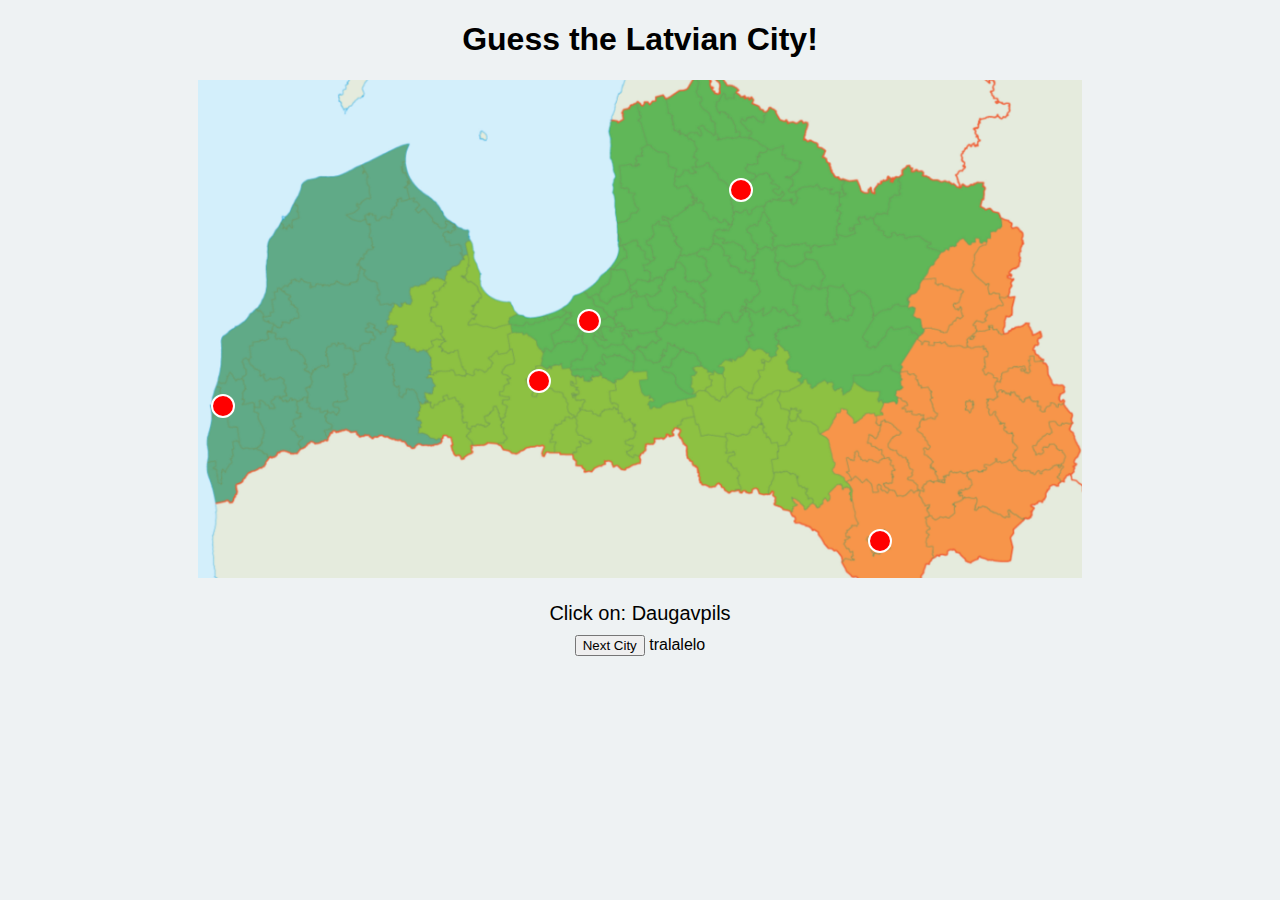
<file: index.html>
<!DOCTYPE html>
<html lang="en">
<head>
  <meta charset="UTF-8" />
  <meta name="viewport" content="width=device-width, initial-scale=1.0"/>
  <title>Latvia City Guesser</title>
  <link rel="stylesheet" href="style.css" />
</head>
<body>
  <h1>Guess the Latvian City!</h1>
  <div id="map-container">
    <img src="latvia-map.jpg" id="latvia-map" alt="Latvia Map">
    <div class="marker" data-city="Riga" style="top: 48%; left: 46%;"></div>
    <div class="marker" data-city="Daugavpils" style="top: 92%; left: 69%;"></div>
    <div class="marker" data-city="Liepaja" style="top: 65%; left: 17%;"></div>
    <div class="marker" data-city="Valmiera" style="top: 22%; left: 58%;"></div>
    <div class="marker" data-city="Jelgava" style="top: 60%; left: 42%;"></div>
  </div>
  <div id="question"></div>
  <div id="result"></div>
  <button onclick="nextQuestion()">Next City</button>

  <script src="script.js"></script>
</body>
</html>
tralalelo
</file>
<file: style.css>
body {
  font-family: Arial, sans-serif;
  text-align: center;
  background-color: #eef2f3;
}

#map-container {
  position: relative;
  display: inline-block;
}

#latvia-map {
  max-width: 70%;
  height: auto;
}

.marker {
  position: absolute;
  width: 20px;
  height: 20px;
  background-color: red;
  border-radius: 50%;
  cursor: pointer;
  transform: translate(-50%, -50%);
  border: 2px solid white;
}

#question {
  margin-top: 20px;
  font-size: 20px;
}

#result {
  margin-top: 10px;
  font-weight: bold;
}
</file>
